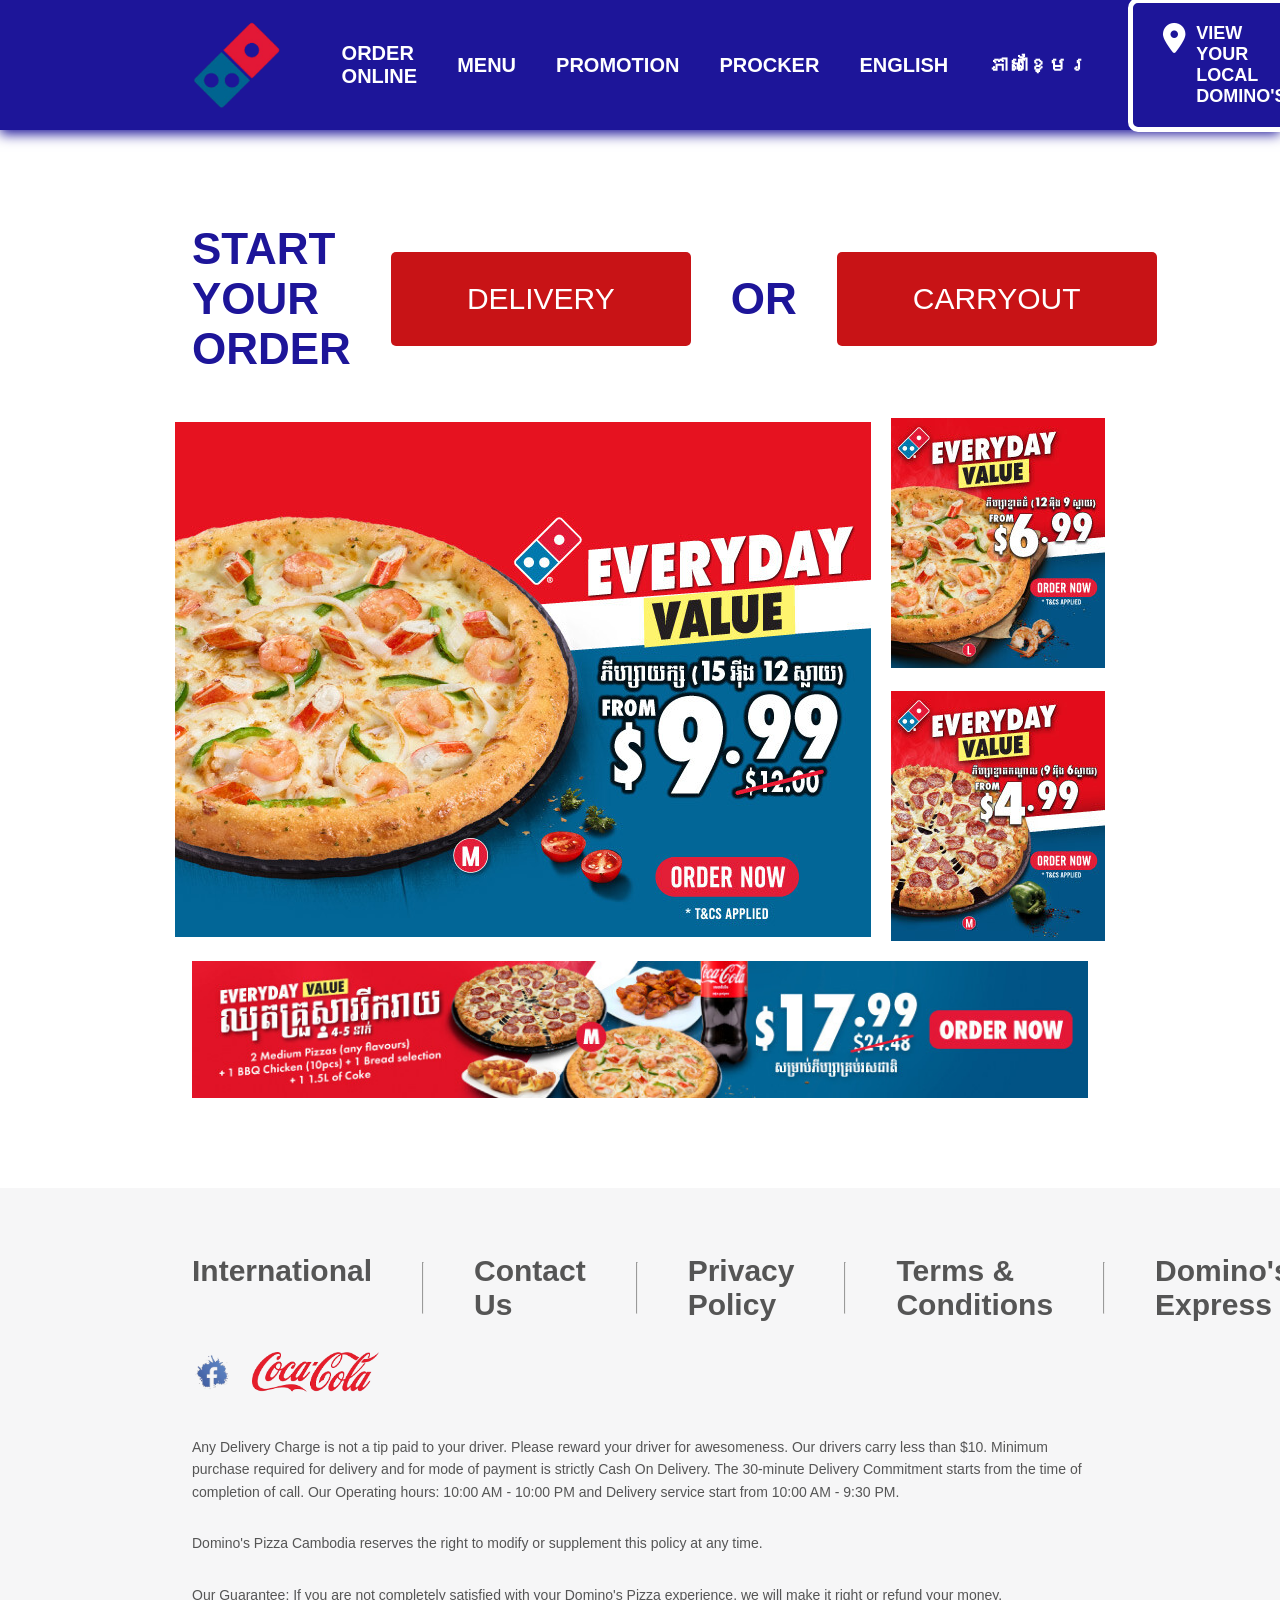
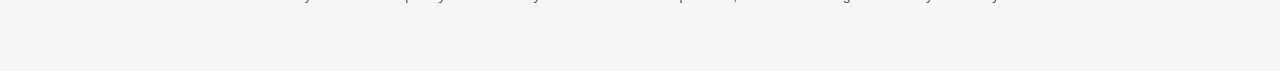
<file: index.html>
<!DOCTYPE html>
<html lang="en">
  <head>
    <meta charset="UTF-8" />
    <meta name="viewport" content="width=device-width, initial-scale=1.0" />
    <title>Dominos Pizza</title>
    <link rel="stylesheet" href="css/style.css" />
    <link
      rel="stylesheet"
      href="https://cdnjs.cloudflare.com/ajax/libs/font-awesome/6.5.1/css/all.min.css"
    />
  </head>
  <body>
    <nav class="nav_bar">
      <div class="logo_wrapper">
        <img class="logo_bar" src="./image/logo.png" alt="logo" />
      </div>
      <ul>
        <li><a href="onlineorder.html">ORDER ONLINE</a></li>
        <li><a href="#">MENU</a></li>
        <li><a href="#">PROMOTION</a></li>
        <li><a href="#">PROCKER</a></li>
        <li><a href="#">ENGLISH</a></li>
        <li><a href="#">ភាសាខ្មែរ</a></li>
      </ul>
      <div class="nav_div">
        <i class="fa-solid fa-location-dot"></i>

        <p>VIEW YOUR LOCAL DOMINO'S</p>
      </div>

      <div class="nav_sing_in">
        <i class="fa-regular fa-user"></i>
        <p>SING IN</p>
      </div>
      <div class="nav_cart">
        <i class="fa-solid fa-cart-shopping"></i>
        <p>CART</p>
      </div>
    </nav>

    <div class="body_content">
      <div class="category">
        <hr />
        <p>START YOUR ORDER</p>
        <div class="button">
          <button type="button">DELIVERY</button>
        </div>
        <p class="or">OR</p>
        <div class="button">
          <button type="button">CARRYOUT</button>
        </div>
        <hr />
      </div>
      <div class="content_slide">
        <img src="image/pizza-slide.jpg" alt="pizza-slide" />

        <div class="small_slide">
          <img class="first" src="image/pizza-slides.jpg" alt="pizza-slides" />
          <img src="image/pizza-slidessm.jpg" alt="pizza-slides" />
        </div>
      </div>
      <img class="pizza_set" src="image/pizza-set.jpg" alt="pizza-set" />
    </div>
    <footer class="footer">
      <div class="footer_container">
        <!-- Footer links -->
        <ul class="footer_list">
          <li><a href="#">International</a></li>
          <hr />
          <li><a href="#">Contact Us</a></li>
          <hr />
          <li><a href="#">Privacy Policy</a></li>
          <hr />
          <li><a href="#">Terms & Conditions</a></li>
          <hr />
          <li><a href="#">Domino's Express</a></li>
          <hr />
          <li class="hotline">Hotline: 1800202020</li>
        </ul>

        <!-- Social icons -->
        <div class="footer_social">
          <img src="image/facebook-logo.png" alt="Facebook" />
          <img src="image/cocacola.png" alt="Coca Cola" />
        </div>

        <!-- Footer text -->
        <p class="footer_copy">
          Any Delivery Charge is not a tip paid to your driver. Please reward
          your driver for awesomeness. Our drivers carry less than $10. Minimum
          purchase required for delivery and for mode of payment is strictly
          Cash On Delivery. The 30-minute Delivery Commitment starts from the
          time of completion of call. Our Operating hours: 10:00 AM - 10:00 PM
          and Delivery service start from 10:00 AM - 9:30 PM.
        </p>

        <p class="footer_copy">
          Domino's Pizza Cambodia reserves the right to modify or supplement
          this policy at any time.
        </p>

        <p class="footer_copy">
          Our Guarantee: If you are not completely satisfied with your Domino's
          Pizza experience, we will make it right or refund your money.
        </p>
      </div>
    </footer>
  </body>
</html>
</file>
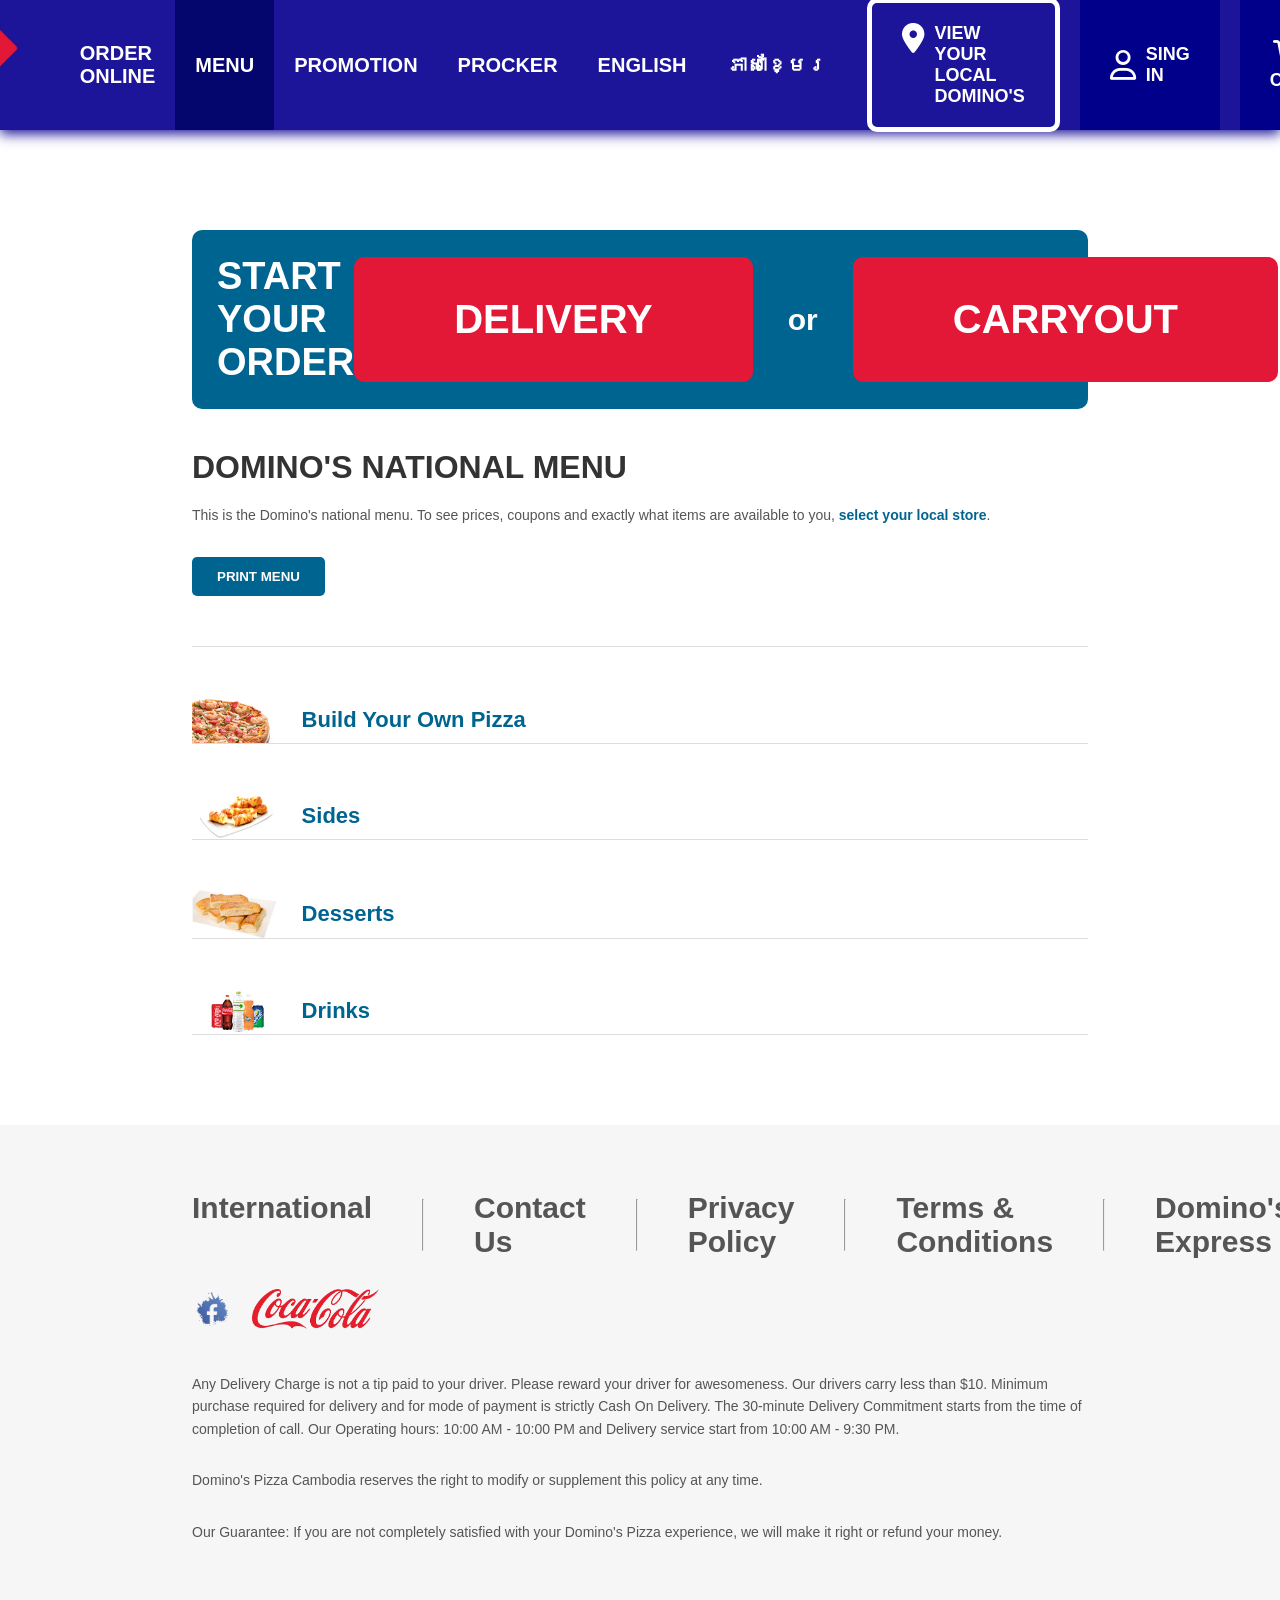
<file: menu.html>
<!DOCTYPE html>
<html lang="en">
  <head>
    <meta charset="UTF-8" />
    <meta name="viewport" content="width=device-width, initial-scale=1.0" />
    <link rel="stylesheet" href="./css/menu.css" />
    <link
      rel="stylesheet"
      href="https://cdnjs.cloudflare.com/ajax/libs/font-awesome/6.5.1/css/all.min.css"
    />
    <title>Menu</title>
  </head>
  <body>
    <nav class="nav_bar">
      <div class="logo_wrapper">
        <a href="index.html">
          <img class="logo_bar" src="./image/logo.png" alt="logo" />
        </a>
      </div>

      <ul>
        <li><a href="onlineorder.html">ORDER ONLINE</a></li>
        <li class="menu"><a href="menu.html">MENU</a></li>
        <li><a href="#">PROMOTION</a></li>
        <li><a href="#">PROCKER</a></li>
        <li><a href="#">ENGLISH</a></li>
        <li><a href="#">ភាសាខ្មែរ</a></li>
      </ul>
      <div class="nav_div">
        <i class="fa-solid fa-location-dot"></i>

        <p>VIEW YOUR LOCAL DOMINO'S</p>
      </div>

      <div class="nav_sing_in">
        <i class="fa-regular fa-user"></i>
        <p>SING IN</p>
      </div>
      <div class="nav_cart">
        <i class="fa-solid fa-cart-shopping"></i>
        <p>CART</p>
      </div>
    </nav>
    <div class="menu-container">
      <!-- START ORDER BAR -->
      <div class="start-order">
        <h2>START YOUR ORDER</h2>
        <div class="order-buttons">
          <button class="btn delivery">DELIVERY</button>
          <span>or</span>
          <button class="btn carryout">CARRYOUT</button>
        </div>
      </div>

      <!-- MENU TITLE -->
      <h1 class="menu-title">DOMINO'S NATIONAL MENU</h1>
      <p class="menu-desc">
        This is the Domino's national menu. To see prices, coupons and exactly
        what items are available to you,
        <a href="#">select your local store</a>.
      </p>

      <button class="print-btn">PRINT MENU</button>

      <!-- MENU LIST -->
      <div class="menu-list">
        <!-- <div class="menu-item active">
          <img src="image/specialty.png" alt="Specialty Pizza" />
          <span>Specialty Pizza</span>
        </div> -->

        <div class="menu-item">
          <img src="image/specialty.png" alt="Build Your Own Pizza" />
          <span>Build Your Own Pizza</span>
        </div>

        <div class="menu-item">
          <img src="image/sides.png" alt="Sides" />
          <span>Sides</span>
        </div>

        <div class="menu-item">
          <img src="image/dessert.png" alt="Desserts" />
          <span>Desserts</span>
        </div>

        <div class="menu-item">
          <img src="image/drinks.png" alt="Drinks" />
          <span>Drinks</span>
        </div>
      </div>
    </div>
    <footer class="footer">
      <div class="footer_container">
        <!-- Footer links -->
        <ul class="footer_list">
          <li><a href="#">International</a></li>
          <hr />
          <li><a href="#">Contact Us</a></li>
          <hr />
          <li><a href="#">Privacy Policy</a></li>
          <hr />
          <li><a href="#">Terms & Conditions</a></li>
          <hr />
          <li><a href="#">Domino's Express</a></li>
          <hr />
          <li class="hotline">Hotline: 1800202020</li>
        </ul>

        <!-- Social icons -->
        <div class="footer_social">
          <img src="image/facebook-logo.png" alt="Facebook" />
          <img src="image/cocacola.png" alt="Coca Cola" />
        </div>

        <!-- Footer text -->
        <p class="footer_copy">
          Any Delivery Charge is not a tip paid to your driver. Please reward
          your driver for awesomeness. Our drivers carry less than $10. Minimum
          purchase required for delivery and for mode of payment is strictly
          Cash On Delivery. The 30-minute Delivery Commitment starts from the
          time of completion of call. Our Operating hours: 10:00 AM - 10:00 PM
          and Delivery service start from 10:00 AM - 9:30 PM.
        </p>

        <p class="footer_copy">
          Domino's Pizza Cambodia reserves the right to modify or supplement
          this policy at any time.
        </p>

        <p class="footer_copy">
          Our Guarantee: If you are not completely satisfied with your Domino's
          Pizza experience, we will make it right or refund your money.
        </p>
      </div>
    </footer>
  </body>
</html>
</file>
<file: css/style.css>
body {
  margin: 0;
  padding: 0;
  justify-content: center;
}

.nav_bar {
  background-color: #1d1599;
  height: 130px;
  align-items: center;
  display: flex;
  justify-content: space-between;
  box-shadow: #1d1599 0px 4px 12px;
  padding: 0 15%;
}

.nav_bar ul {
  list-style: none;
  display: flex;
  height: 100%;
}

.nav_bar ul li a {
  color: white;
  padding: 0 20px;
  font-family: "Segoe UI", Tahoma, Geneva, Verdana, sans-serif;
  font-size: 20px;
  border: none;
  font-weight: bold;
  text-decoration: none;
  height: 100%;
  display: flex;
  align-items: center;
}

.logo_wrapper {
  height: 100%;
  display: flex;
  align-items: center;
}

.logo_bar {
  height: 90px;
}

.nav_bar ul li a:hover {
  background-color: darkblue;
}
/*  =====               NAV __ DIV  +++++++++++++++============= */
.nav_div {
  padding: 20px 30px 20px 30px;
  margin-left: 20px;
  border-radius: 10px;
  border: 5px solid white;
  display: flex;
}
.nav_div p {
  color: white;
  font-family: "Segoe UI", Tahoma, Geneva, Verdana, sans-serif;
  font-size: 18px;
  font-weight: bold;
  margin: 0;
}
.nav_div i {
  color: white;
  font-size: 30px;
  margin-right: 10px;
}
.nav_div:hover {
  background-color: darkblue;
}
/*  =====              SING IN   +++++++++++++++============= */
.nav_sing_in {
  background-color: darkblue;
  padding: 0px 30px 0px 30px;
  height: 100%;
  display: flex;
  align-items: center;
  margin-left: 20px;
}

.nav_sing_in i {
  color: white;
  font-size: 30px;
  margin-right: 10px;
}
.nav_sing_in p {
  color: white;
  font-family: "Segoe UI", Tahoma, Geneva, Verdana, sans-serif;
  font-size: 18px;
  font-weight: bold;
  margin: 0;
}
/*  =====               CART  +++++++++++++++============= */
.nav_cart {
  background-color: darkblue;
  padding: 0px 30px 0px 30px;
  height: 100%;
  align-items: center;
  margin-left: 20px;
  display: flex;
  flex-direction: column;
  justify-content: center;
}

.nav_cart i {
  color: white;
  font-size: 30px;
  margin-right: 10px;
}

.nav_cart p {
  color: white;
  font-family: "Segoe UI", Tahoma, Geneva, Verdana, sans-serif;
  font-size: 18px;
  font-weight: bold;
  margin: 0;
}
/* =====               BODY CONTENT  +++++++++++++++============= */

.body_content {
  font-family: "Segoe UI", Tahoma, Geneva, Verdana, sans-serif;
  margin-top: 50px;
  padding: 0 15%;
  display: flex;
  flex-direction: column;
}

.body_content .category {
  display: flex;
  align-items: center;
  flex-direction: row;
  justify-content: space-between;
}

.body_content .category hr {
  width: 10%;
  height: 2px;
  background-color: #1d1599;
  border: none;
}

.body_content .category p {
  font-size: 44px;
  font-weight: bold;
  font-family: "Segoe UI", Tahoma, Geneva, Verdana, sans-serif;

  color: #1d1599;
}

.body_content .button button {
  background-color: #c81316;
  color: white;
  border: none;
  padding: 30px 76px;
  margin: 0px 40px;
  font-size: 30px;
  border-radius: 5px;
}
.button button::after {
  font-size: 16px;
  font-weight: bold;
}

.body_content .button button:hover {
  background-color: darkred;
  cursor: pointer;
}

.content_slide {
  display: flex;
  align-items: center;
  justify-content: center;
  width: 100%;
}
.small_slide {
  display: flex;
  flex-direction: column;
  margin-left: 20px;
  width: 31%;
  height: auto;
  object-fit: cover;
  justify-content: space-between;
}
.small_slide > :first-child {
  margin-bottom: 23px;
}
.content_slide > img {
  width: 100%;
  height: auto;
  object-fit: cover;
}
.pizza_set {
  margin-top: 20px;
}

.footer {
  background-color: #f6f6f7;
  padding: 50px 15%;
  margin-top: 90px;
}

.footer_container {
  max-width: 100%;
  margin: auto;
  display: flex;
  flex-direction: column;
  align-items: flex-start;
}

/* Links */
.footer_list {
  list-style: none;
  display: flex;
  justify-content: space-between;
  gap: 50px;
  padding: 0;

  margin-bottom: 30px;
}

.footer_list li {
  font-family: "Segoe UI", Tahoma, Geneva, Verdana, sans-serif;
  font-size: 30px;
  font-weight: bold;
}

.footer_list li a {
  color: #555;
  text-decoration: none;
}

.footer_list li a:hover {
  text-decoration: underline;
}

.hotline {
  color: #c81316;
}

/* Social icons */
.footer_social {
  display: flex;
  gap: 20px;
  margin-bottom: 30px;
}

.footer_social img {
  height: 40px;
  cursor: pointer;
  align-items: start;
  justify-content: start;
}

/* Text */
.footer_copy {
  font-family: "Segoe UI", Tahoma, Geneva, Verdana, sans-serif;
  font-size: 14px;
  line-height: 1.6;
  color: #555;
  max-width: 1000px;
  text-align: left;
  margin-bottom: 15px;
}
</file>
<file: css/menu.css>
body {
  margin: 0;
  padding: 0;
  justify-content: center;
}

.nav_bar {
  background-color: #1d1599;
  height: 130px;
  align-items: center;
  display: flex;
  justify-content: center;
  box-shadow: #1d1599 0px 4px 12px;
  padding: 0 15px;
}

.nav_bar ul {
  list-style: none;
  display: flex;
  height: 100%;
}

.nav_bar ul li a {
  color: white;
  padding: 0 20px;
  font-family: "Segoe UI", Tahoma, Geneva, Verdana, sans-serif;
  font-size: 20px;
  border: none;
  font-weight: bold;
  text-decoration: none;
  height: 100%;
  display: flex;
  align-items: center;
}

.logo_wrapper {
  height: 100%;
  display: flex;
  align-items: center;
}

.logo_bar {
  height: 90px;
}

.nav_bar ul li a:hover {
  background-color: darkblue;
}

/*  =====         for nav bar    */
.nav_div {
  padding: 20px 30px 20px 30px;
  margin-left: 20px;
  border-radius: 10px;
  border: 5px solid white;
  display: flex;
}
.nav_div p {
  color: white;
  font-family: "Segoe UI", Tahoma, Geneva, Verdana, sans-serif;
  font-size: 18px;
  font-weight: bold;
  margin: 0;
}
.nav_div i {
  color: white;
  font-size: 30px;
  margin-right: 10px;
}
.menu {
  background-color: rgb(5, 5, 110);
}
.nav_div:hover {
  background-color: darkblue;
}
/*  =====              SING IN   +++++++++++++++============= */
.nav_sing_in {
  background-color: darkblue;
  padding: 0px 30px 0px 30px;
  height: 100%;
  display: flex;
  align-items: center;
  margin-left: 20px;
}

.nav_sing_in i {
  color: white;
  font-size: 30px;
  margin-right: 10px;
}
.nav_sing_in p {
  color: white;
  font-family: "Segoe UI", Tahoma, Geneva, Verdana, sans-serif;
  font-size: 18px;
  font-weight: bold;
  margin: 0;
}
/*  =====               CART  +++++++++++++++============= */
.nav_cart {
  background-color: darkblue;
  padding: 0px 30px 0px 30px;
  height: 100%;
  align-items: center;
  margin-left: 20px;
  display: flex;
  flex-direction: column;
  justify-content: center;
}

.nav_cart i {
  color: white;
  font-size: 30px;
  margin-right: 10px;
}

.nav_cart p {
  color: white;
  font-family: "Segoe UI", Tahoma, Geneva, Verdana, sans-serif;
  font-size: 18px;
  font-weight: bold;
  margin: 0;
}
.menu-container {
  padding: 0 15%;
  margin-top: 100px;
  font-family: "Segoe UI", Tahoma, Geneva, Verdana, sans-serif;
}

/* START ORDER BAR */
.start-order {
  background-color: #006491;
  padding: 25px;
  border-radius: 10px;
  color: white;
  display: flex;
  align-items: center;
  justify-content: space-between;
}

.start-order h2 {
  font-size: 38px;
  margin: 0;
}

.order-buttons {
  display: flex;
  align-items: center;
  gap: 35px;
}

.order-buttons span {
  font-size: 30px;
  font-weight: bold;
}

.btn {
  border: none;
  padding: 40px 100px;
  font-size: 18px;
  font-weight: bold;
  color: white;
  border-radius: 10px;
  cursor: pointer;
}

.delivery {
  background-color: #e31837;
  font-size: 40px;
}

.carryout {
  background-color: #e31837;
  font-size: 40px;
}

.btn:hover {
  opacity: 0.9;
}

/* MENU HEADER */
.menu-title {
  margin-top: 40px;
  font-size: 32px;
  color: #333;
}

.menu-desc {
  font-size: 14px;
  color: #555;
}

.menu-desc a {
  color: #006491;
  text-decoration: none;
  font-weight: bold;
}

.print-btn {
  margin: 20px 0;
  background-color: #006491;
  color: white;
  border: none;
  padding: 12px 25px;
  font-weight: bold;
  border-radius: 5px;
  cursor: pointer;
}

/* MENU LIST */
.menu-list {
  margin-top: 30px;
  border-top: 1px solid #ddd;
}

.menu-item {
  display: flex;
  align-items: center;
  gap: 20px;
  margin-top: 50px;
  border-bottom: 1px solid #ddd;
  background-color: white;
  cursor: pointer;
}

.menu-item img {
  width: 10%;
}

.menu-item span {
  font-size: 22px;
  font-weight: bold;
  color: #006491;
}

/* ACTIVE ITEM */
.menu-item:hover {
  background-color: #006491;
}
.menu-item:hover span {
  color: #f8fdff;
  font-weight: bold;
}

.menu-item.active span {
  color: white;
}

/* Floor  */

.footer {
  background-color: #f6f6f7;
  padding: 50px 15%;
  margin-top: 90px;
}

.footer_container {
  max-width: 100%;
  margin: auto;
  display: flex;
  flex-direction: column;
  align-items: flex-start;
}

/* Links */
.footer_list {
  list-style: none;
  display: flex;
  justify-content: space-between;
  gap: 50px;
  padding: 0;

  margin-bottom: 30px;
}

.footer_list li {
  font-family: "Segoe UI", Tahoma, Geneva, Verdana, sans-serif;
  font-size: 30px;
  font-weight: bold;
}

.footer_list li a {
  color: #555;
  text-decoration: none;
}

.footer_list li a:hover {
  text-decoration: underline;
}

.hotline {
  color: #c81316;
}

/* Social icons */
.footer_social {
  display: flex;
  gap: 20px;
  margin-bottom: 30px;
}

.footer_social img {
  height: 40px;
  cursor: pointer;
  align-items: start;
  justify-content: start;
}

/* Text */
.footer_copy {
  font-family: "Segoe UI", Tahoma, Geneva, Verdana, sans-serif;
  font-size: 14px;
  line-height: 1.6;
  color: #555;
  max-width: 1000px;
  text-align: left;
  margin-bottom: 15px;
}
</file>
